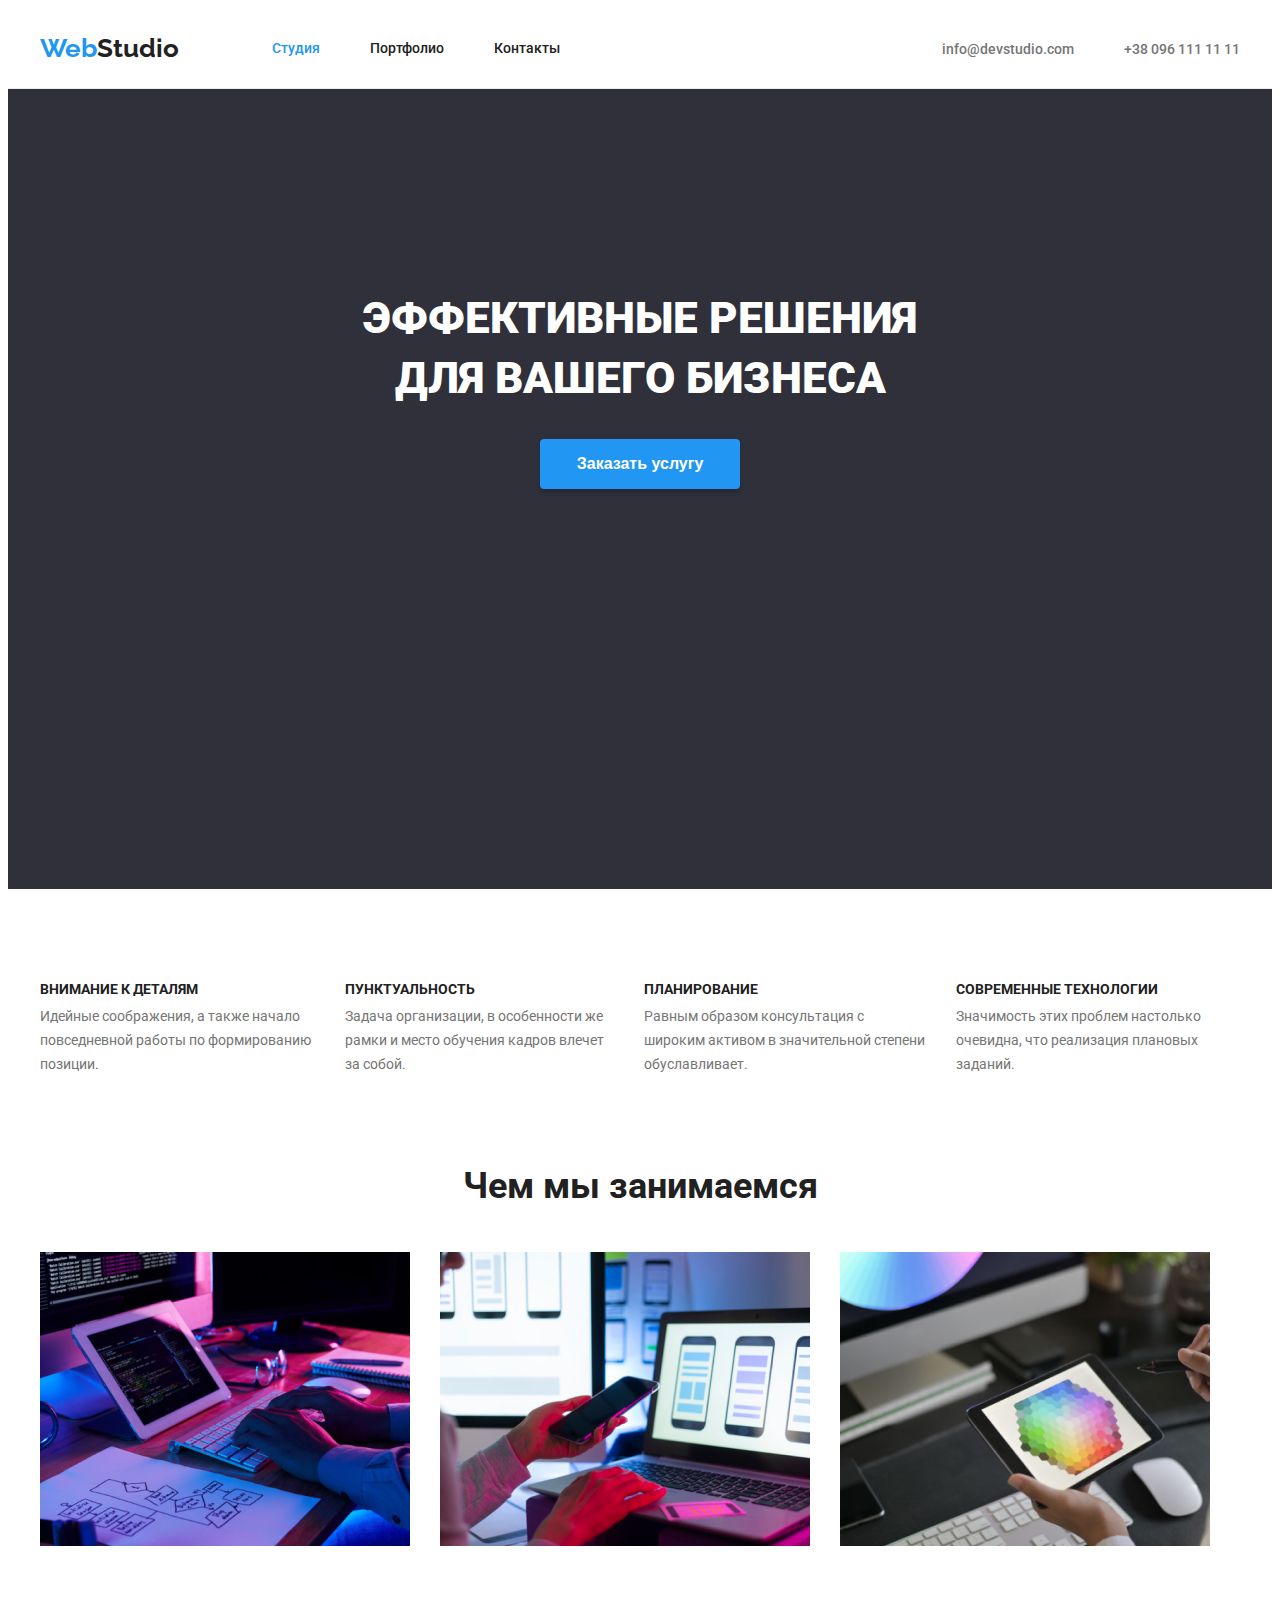
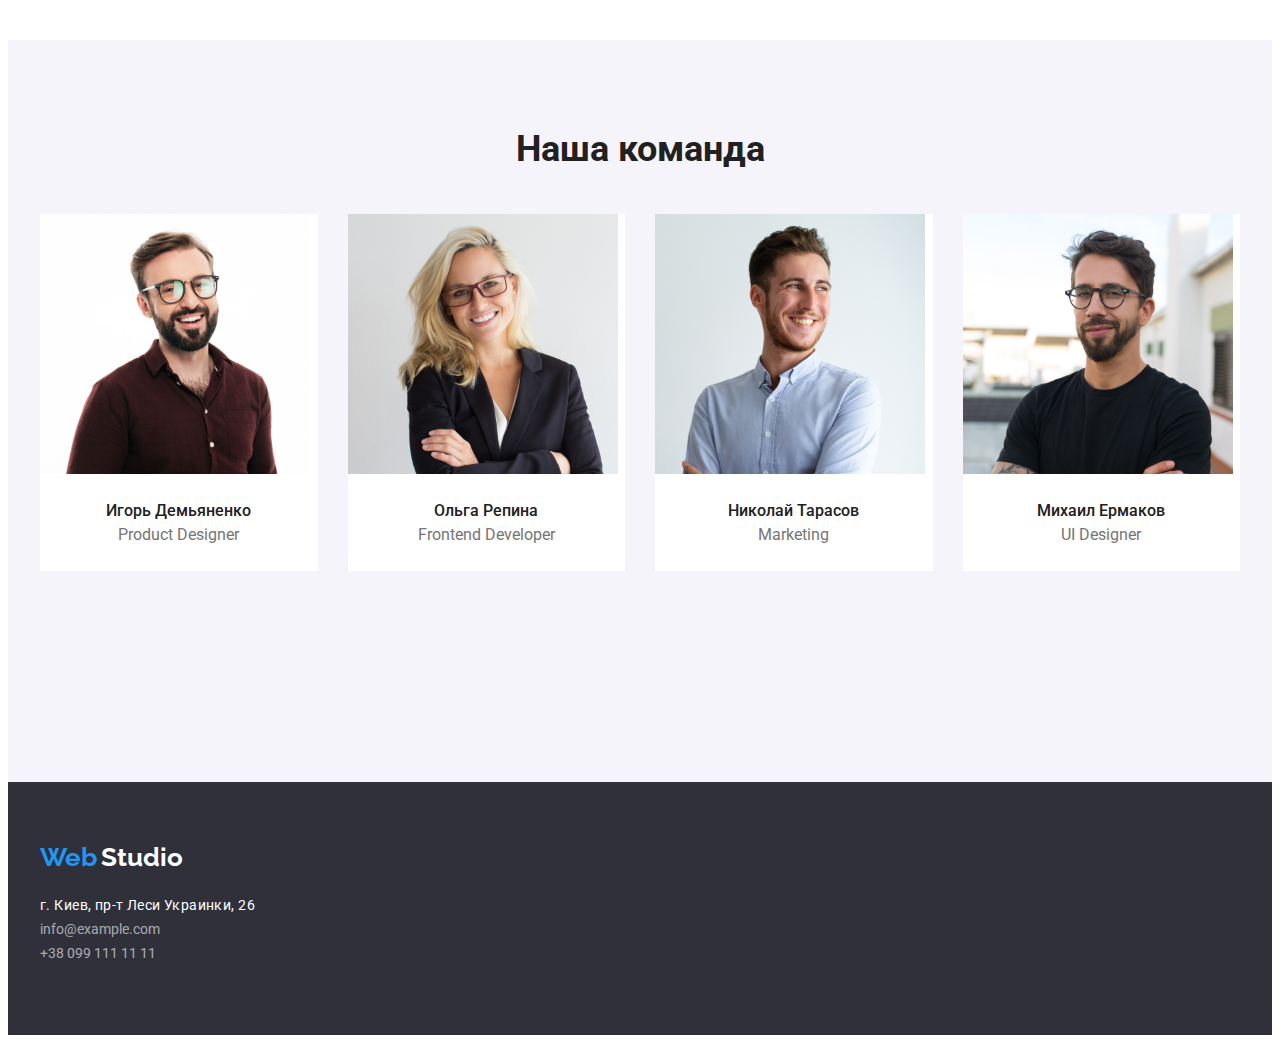
<file: index.html>
<!DOCTYPE html>
<html lang="ru">
<head>
    <meta charset="UTF-8">
    <meta http-equiv="X-UA-Compatible" content="IE=edge">
    <meta name="viewport" content="width=device-width, initial-scale=1.0">
    <title>Document</title>
    <link rel="preconnect" href="https://fonts.googleapis.com">
    <link rel="preconnect" href="https://fonts.gstatic.com" crossorigin>
    <link href="https://fonts.googleapis.com/css2?family=Raleway:wght@700&family=Roboto:wght@400;500;700;900&display=swap"
        rel="stylesheet">
    <link rel="stylesheet" href="https://cdnjs.cloudflare.com/ajax/libs/modern-normalize/1.1.0/modern-normalize.min.css"
        integrity="sha512-wpPYUAdjBVSE4KJnH1VR1HeZfpl1ub8YT/NKx4PuQ5NmX2tKuGu6U/JRp5y+Y8XG2tV+wKQpNHVUX03MfMFn9Q=="
        crossorigin="anonymous" referrerpolicy="no-referrer" />
    <link rel="stylesheet" href="./css/styles.css">
</head>
<body>
    <header class="header">
        <div class="container header-container">
            <nav class="navigation">
                <a class="web-log link" href=""> Web</a> <a class="studio-logo link" href="">Studio</a>
                <ul class="list menu">
                    <li class="navigation-items">
                        <a class="menu-item top link" href="">Студия</a>
                    </li>
                    <li class="navigation-items">
                        <a class="menu-item link" href="./portfolio.html">Портфолио</a>
                    </li>
                    <li class="navigation-items">
                        <a class="menu-item link" href="">Контакты</a>
                    </li>
                </ul>
            </nav>
            <ul class="list contacts-block">
                <li>
                    <a class="contact mail link" href="mailto:info@devstudio.com">info@devstudio.com</a>
                </li>
                <li>
                    <a class="contact link" href="tel:+380961111111">+38 096 111 11 11</a>
                </li>
            </ul>
        </div>
    </header>

    <main>
        <section class="background-top top-section">
            <h1 hidden>Эффективные решения для вашего бизнеса</h1>
            <p class="main-moto">Эффективные решения <br> для вашего бизнеса</p>
            <button class="order-button" type="button">Заказать услугу</button>
        </section>

        <section class="section">
            <h2 hidden>Наши преимущества и сильные стороны</h2>
            <div class="container"> 
            <ul class="list perfomance-list">
                <li class="perfomance-menu">
                    <h3 class="perfomance-item">Внимание к деталям</h3>
                    <p class="perfomance-describtion">Идейные соображения, а также начало повседневной работы по формированию позиции.</p>
                </li>
                <li class="perfomance-menu">
                    <h3 class="perfomance-item">Пунктуальность</h3>
                    <p class="perfomance-describtion">Задача организации, в особенности же рамки и место обучения кадров влечет за собой.</p>
                </li>
                <li class="perfomance-menu">
                    <h3 class="perfomance-item">Планирование</h3>
                    <p class="perfomance-describtion">Равным образом консультация с широким активом в значительной степени обуславливает.</p>
                </li>
                <li class="perfomance-menu">
                    <h3 class="perfomance-item">Современные технологии</h3>
                    <p class="perfomance-describtion">Значимость этих проблем настолько очевидна, что реализация плановых заданий.</p>
                </li>
            </ul>
            </div>
        </section>

        <section class="section-middle">
            <h2 class="who-we-are">Чем мы занимаемся</h2>
            <div class="container"> 
            <ul class="list pics-menu">
                <li class="pics-items">
                <img src="./img/img-1.png" alt="работа за оффисным столом"
                width="370"
                height="294">
                </li>
                
                <li class="pics-items">
                <img src="./img/img-2.png" alt="креатив мобильного интерфейса"
                width="370"
                height="294">
                </li>

                <li class="pics-items">
                <img src="./img/img-3.png" alt="выбор цвета на планшете" 
                width="370" 
                height="294">
                </li>
            </ul>
            </div>
        </section>

        <section class="team-background section-middle">
            <h2 class="who-we-are our-team">Наша команда</h2>
            <div class="container"> 
            <ul class="list team-list">
                <li class="team-list-item">
                    <img 
                    src="./img/prod-des.jpg" 
                    alt="Product Designer"
                    width="270" 
                    height="260">
                    <div class="team-cards">
                    <h3 class="team-mate">Игорь Демьяненко</h3>
                    <p class="team-role" lang="en">Product Designer</p>
                    </div>
                </li>
                <li class="team-list-item">
                    <img src="./img/front-dev.jpg" 
                    alt="Frontend Developer" 
                    width="270" 
                    height="260">
                    <div class="team-cards"> 
                    <h3 class="team-mate">Ольга Репина</h3>
                    <p class="team-role" lang="en">Frontend Developer</p>
                    </div>
                </li>
                <li class="team-list-item">
                    <img src="./img/marketer.jpg" 
                    alt="Marketing"
                    width="270" 
                    height="260">
                    <div class="team-cards"> 
                    <h3 class="team-mate">Николай Тарасов</h3>
                    <p class="team-role" lang="en">Marketing</p>
                    </div>
                </li>
                <li class="team-list-item">
                    <img src="./img/ui-des.jpg" 
                    alt="UI Designer" 
                    width="270" 
                    height="260">
                    <div class="team-cards">
                    <h3 class="team-mate">Михаил Ермаков</h3>
                    <p class="team-role" lang="en">UI Designer</p>
                    </div>
                </li>
            </ul>
            </div>
        </section>
    </main>

    <footer class="background-down">
        <div class="container logo-footer">
            <a class="web-log link" href="">Web</a> <a class="studio-logo-footer link" href="">Studio</a>
        </div>
        <div class="container">
            <ul class="list contacts-footer">
                <li>
                    <a class="contact-adress link" href="">г. Киев, пр-т Леси Украинки, 26</a>
                </li>
                <li>
                    <a class="contact-down link" href="mailto:info@example.com">info@example.com</a>
                </li>
                <li>
                    <a class="contact-down link" href="tel:+380991111111">+38 099 111 11 11</a>
                </li>
            </ul>
        </div>
    </footer>
</body>
</html>
</file>
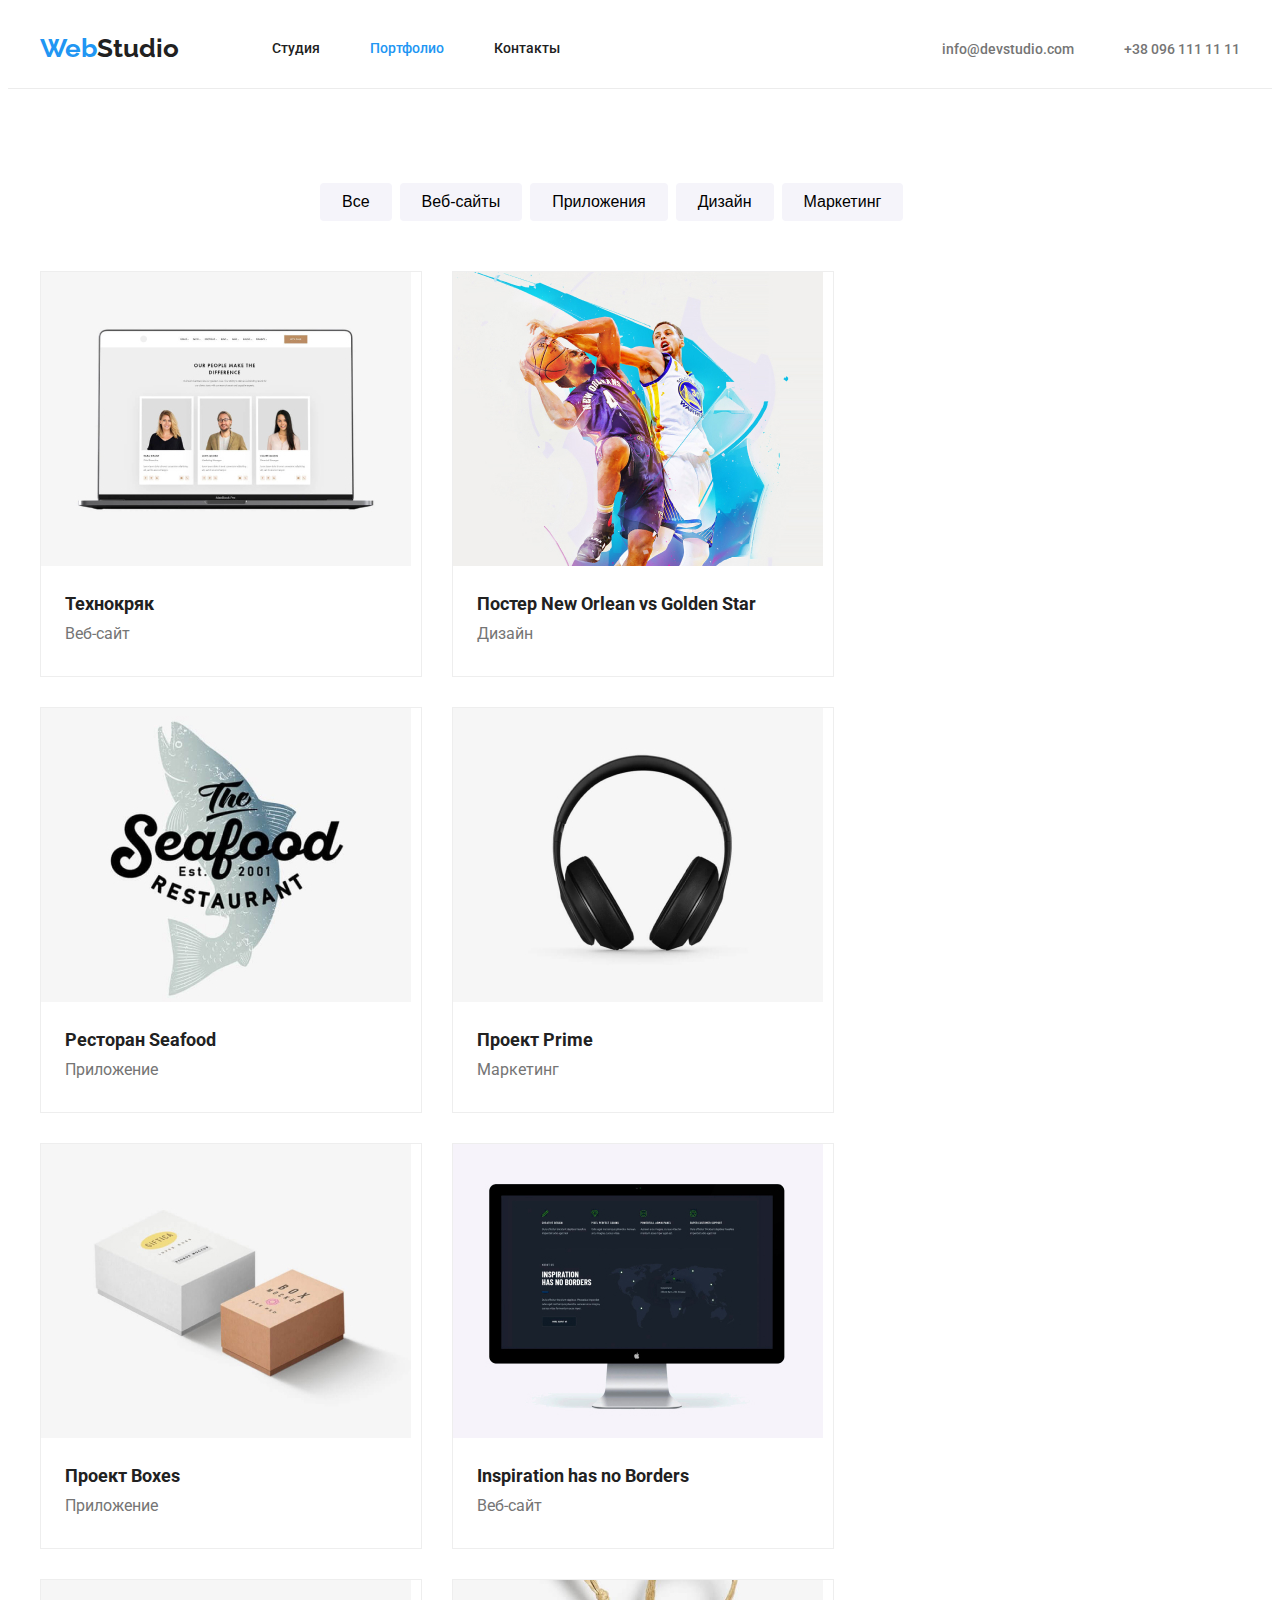
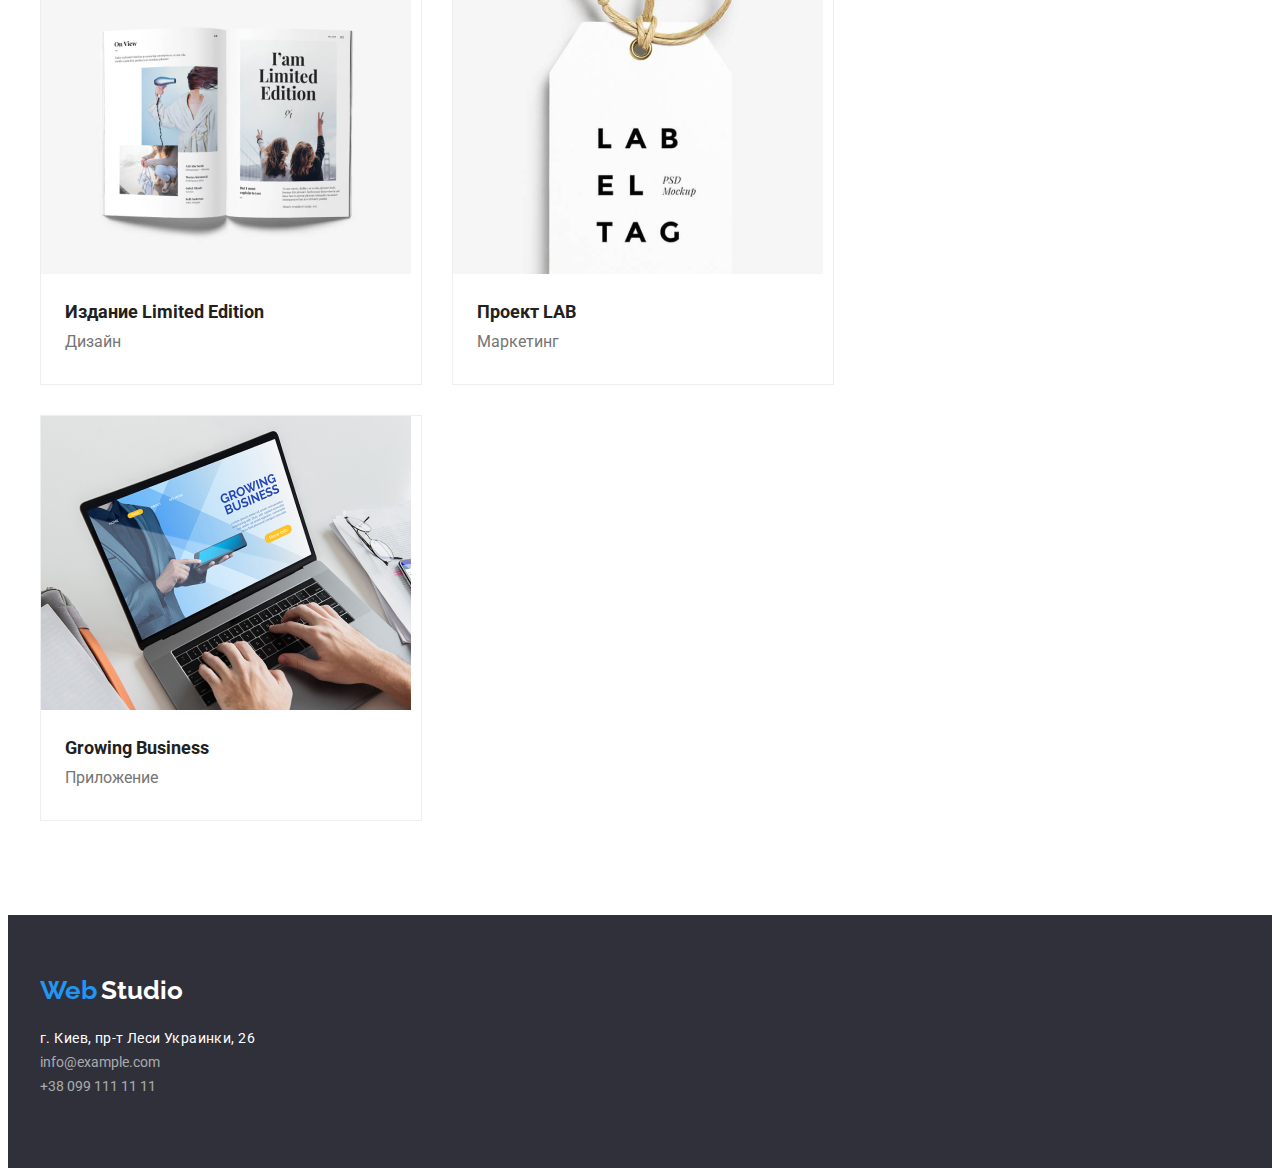
<file: portfolio.html>
<!DOCTYPE html>
<html lang="ru">
<head>
    <meta charset="UTF-8">
    <meta http-equiv="X-UA-Compatible" content="IE=edge">
    <meta name="viewport" content="width=device-width, initial-scale=1.0">
    <title>Document</title>
    <link rel="preconnect" href="https://fonts.googleapis.com">
    <link rel="preconnect" href="https://fonts.gstatic.com" crossorigin>
    <link href="https://fonts.googleapis.com/css2?family=Raleway:wght@700&family=Roboto:wght@400;500;700;900&display=swap"
        rel="stylesheet">
    <link rel="stylesheet" href="https://cdnjs.cloudflare.com/ajax/libs/modern-normalize/1.1.0/modern-normalize.min.css"
        integrity="sha512-wpPYUAdjBVSE4KJnH1VR1HeZfpl1ub8YT/NKx4PuQ5NmX2tKuGu6U/JRp5y+Y8XG2tV+wKQpNHVUX03MfMFn9Q=="
        crossorigin="anonymous" referrerpolicy="no-referrer" />
    <link rel="stylesheet" href="./css/styles.css">
</head>
<body>
    <header class="header">
    <div class="container header-container"> 
        <nav class="navigation">
            <a class="web-log link" href=""> Web</a> <a class="studio-logo link" href="">Studio</a>
            <ul class="list menu">
                <li class="navigation-items">
                    <a class="menu-item link" href="./index.html">Студия</a>
                </li>
                <li class="navigation-items">
                    <a class="menu-item top link" href="">Портфолио</a>
                </li> 
                <li class="navigation-items">
                    <a class="menu-item link" href="">Контакты</a>
                </li>
            </ul>
        </nav>
        <ul class="list contacts-block">
            <li>
                <!-- <svg class="mail-logo" width="16" height="12">
                    <use href="img/sprite.svg#icon-email"> </use>
                </svg> -->
                <a class="contact mail link" href="mailto:info@devstudio.com">info@devstudio.com</a>
            </li>
            <li>
                <!-- <svg class="phone-logo" width="16" height="12">
                    <use href="img/sprite.svg#icon-smartphone"> </use>
                </svg> -->
                <a class="contact link" href="tel:+380961111111">+38 096 111 11 11</a>
            </li>
        </ul>
    </div>
    </header>

    <main>
        <section class="section">
            <h1 hidden>Портфолио</h1>
            <div class="container">
            <ul class="list buttons-menu">
                <li class="buttons-list">
                <button class="button-item link" type="button">Все</button>
                </li>   
                <li class="buttons-list">
                <button class="button-item link" type="button">Веб-сайты</button>
                </li>
                <li class="buttons-list">
                <button class="button-item link" type="button">Приложения</button>
                </li>
                <li class="buttons-list">
                <button class="button-item link" type="button">Дизайн</button>
                </li>
                <li class="buttons-list">
                <button class="button-item link" type="button">Маркетинг</button>
                </li>
            </ul>
            </div>

            <h2 hidden>Наши реализованные проекты</h2>
            <div class="container"> 
            <ul class="list projects-list">
                <li class="projects-item">
                    <img src="./img/1-tecknohryak.jpg" alt="Вебсайт Технохряк" width="370" height="294">
                    <div class="portfolio-cards">
                    <h3 class="portfolio-items link" >Технокряк</h3>
                    <p class="product-item">Веб-сайт</p>
                    </div>
                </li>
                <li class="projects-item">
                    <img src="./img/2-poster.jpg" alt="Постер New Orlean vs Golden Star" width="370" height="294">
                    <div class="portfolio-cards">
                    <h3 class="portfolio-items link" >Постер New Orlean vs Golden Star</h3>
                    <p class="product-item">Дизайн</p>
                    </div>
                </li>
                <li class="projects-item">
                    <img src="./img/3-seafood.jpg" alt="Ресторан Seafood" width="370" height="294">
                    <div class="portfolio-cards">
                    <h3 class="portfolio-items link" >Ресторан Seafood</h3>
                    <p class="product-item">Приложение</p>
                    </div>
                </li>
                <li class="projects-item">
                    <img src="./img/4-prime.jpg" alt="Проект Prime" width="370" height="294">
                    <div class="portfolio-cards">
                    <h3 class="portfolio-items link" >Проект Prime</h3>
                    <p class="product-item">Маркетинг</p>
                    </div>
                </li>
                <li class="projects-item">
                    <img src="./img/5-boxes.jpg" alt="Проект Boxes" width="370" height="294">
                    <div class="portfolio-cards">
                    <h3 class="portfolio-items link" >Проект Boxes</h3>
                    <p class="product-item">Приложение</p>
                    </div>
                </li>
                <li class="projects-item">
                    <img src="./img/6-inspiration.jpg" alt="Inspiration has no Borders" width="370" height="294">
                    <div class="portfolio-cards">
                    <h3 class="portfolio-items link" lang="en">Inspiration has no Borders</h3>
                    <p class="product-item">Веб-сайт</p>
                    </div>
                </li>
                <li class="projects-item">
                    <img src="./img/7-limited.jpg" alt="Издание Limited Edition" width="370" height="294">
                    <div class="portfolio-cards">
                    <h3 class="portfolio-items link" >Издание Limited Edition</h3>
                    <p class="product-item">Дизайн</p>
                    </div>
                </li>
                <li class="projects-item">
                    <img src="./img/8-lab.jpg" alt="Проект LAB" width="370" height="294">
                    <div class="portfolio-cards">
                    <h3 class="portfolio-items link" >Проект LAB</h3>
                    <p class="product-item">Маркетинг</p>
                    </div>
                </li>
                <li class="projects-item">
                    <img src="./img/9-growing.jpg" alt="Growing Business" width="370" height="294">
                    <div class="portfolio-cards">
                    <h3 class="portfolio-items link"  lang="en">Growing Business</h3>
                    <p class="product-item">Приложение</p>
                    </div>
                </li>
            </ul>
            </div>
        </section>

    </main>

    <footer class="background-down">
        <div class="container logo-footer"> 
        <a class="web-log link" href="">Web</a> <a class="studio-logo-footer link" href="">Studio</a>
        </div>
        <div class="container">
        <ul class="list contacts-footer">
            <li>
                <a class="contact-adress link" href="">г. Киев, пр-т Леси Украинки, 26</a>
            </li>
            <li>
                <a class="contact-down link" href="mailto:info@example.com">info@example.com</a>
            </li>
            <li>
                <a class="contact-down link" href="tel:+380991111111">+38 099 111 11 11</a>
            </li>
        </ul>
        </div>
    </footer>
</body>
</html>
</file>
<file: css/styles.css>
.list {
  list-style: none;
}

.link {
  text-decoration: none;
}

body {
  font-family: "Roboto", sans-serif;
  font-style: normal;
  color: #212121;
}

h1,
h2,
h3,
h4,
h5,
h6,
p {
  margin-top: 0;
  margin-bottom: 0;
}

ul {
  margin-top: 0;
  margin-bottom: 0;
  padding-left: 0;
}

img {
  display: block;
}

.container {
  width: 1200px;
  margin-left: auto;
  margin-right: auto;
  padding-left: 15px;
  padding-right: 15px;
}

.header {
  /* padding-top: 24px;
  padding-bottom: 25px; */
  /* margin-bottom: 94px; */
  border-bottom: 1px solid #ececec;
}

.header-container {
  display: flex;
  align-items: center;
  justify-content: space-between;
}

.navigation {
  display: flex;
  align-items: center;
}

.menu {
  display: flex;
  align-items: center;
}

.contacts-block {
  display: flex;
  align-items: center;
}

.mail-logo {
  fill: #757575;
  margin-right: 10px;
}

.phone-logo {
  fill: #757575;
  margin-right: 10px;
}

.navigation-items:not(:last-child) {
  margin-right: 50px;
}

.mail {
  margin-right: 50px;
}

.buttons-menu {
  display: flex;
  align-items: center;
  justify-content: flex-start;
  margin-bottom: 50px;
  margin-left: 280px;
}

.buttons-list:not(:last-child) {
  display: flex;
  align-items: center;
  margin-right: 8px;
}

/* ====== START calc() ======= */
.projects-list {
  display: flex;
  flex-wrap: wrap;
  margin: -15px;
  /* margin-left: -30px;
  margin-top: -30px; */
  /* justify-content: space-between; */
}

.projects-item {
  /* flex-basis: calc((100%-90px) / 3); */
  margin-bottom: 30px;
  width: 370px;
  height: 404px;
  border: 1px solid #eeeeee;
  width: calc(100% / 3 - 30px);
  margin: 15px;
  /* border-color: #ffffff;
  border-width: solid; */
}

/* ======= FINISH calc () ====== */

.web-log {
  color: #2196f3;
  font-family: Raleway;
  font-style: normal;
  font-weight: bold;
  font-size: 26px;
  line-height: 31px;
}

.studio-logo {
  color: #212121;
  font-family: Raleway;
  font-style: normal;
  font-weight: bold;
  font-size: 26px;
  line-height: 31px;
  margin-right: 93px;
}

.menu-item {
  color: #212121;
  font-weight: 500;
  font-size: 14px;
  line-height: 16px;
  padding: 32px 0px;
  display: inline-block;
}

.menu-item:hover,
.menu-item:focus {
  color: #2196f3;
}

.top {
  color: #2196f3;
}

.contact {
  font-weight: 500;
  font-size: 14px;
  line-height: 16px;
  color: #757575;
}

.contact:hover,
.contact:focus {
  color: #2196f3;
}

.button-item {
  font-weight: 500;
  font-size: 16px;
  line-height: 26px;
  text-align: center;
  background: #f5f4fa;
  border-radius: 4px;
  border: none;
  padding: 6px 22px;
}

.button-item:hover,
.button-item:focus {
  background: #2196f3;
  box-shadow: 0px 3px 1px rgba(0, 0, 0, 0.1), 0px 1px 2px rgba(0, 0, 0, 0.08),
    0px 2px 2px rgba(0, 0, 0, 0.12);
  border-radius: 4px;
  font-weight: 500;
  font-size: 16px;
  line-height: 1.62;
  text-align: center;
  color: #ffffff;
  cursor: pointer;
}

.portfolio-items {
  font-weight: bold;
  font-size: 18px;
  line-height: 36px;

  margin-bottom: 4px;
}

.product-item {
  font-weight: normal;
  font-size: 16px;
  line-height: 1;
  color: #757575;
}

.portfolio-cards {
  padding: 20px 24px;
}

.studio-logo-footer {
  color: #ffffff;
  font-family: Raleway;
  font-style: normal;
  font-weight: bold;
  font-size: 26px;
  line-height: 31px;
}

.logo-footer {
  padding-top: 60px;
  padding-bottom: 20px;
}

.contacts-footer {
  padding-bottom: 9px;
}

.background-down {
  background: #2f303a;
  height: 253px;
}

.contact-down {
  font-size: 14px;
  line-height: 24px;
  color: rgba(255, 255, 255, 0.6);
}

.contact-down:hover {
  color: #2196f3;
}

.contact-adress {
  font-size: 14px;
  line-height: 24px;
  letter-spacing: 0.03em;
  color: #ffffff;
}

.background-top {
  background: #2f303a;
  height: 600px;
  /* margin-bottom: 94px; */
}

.section {
  padding: 94px 0px;
}

.main-moto {
  font-weight: 900;
  font-size: 44px;
  line-height: 1.36;
  text-align: center;
  text-transform: uppercase;
  color: #ffffff;
  padding-bottom: 30px;
}

.top-section {
  display: flex;
  flex-direction: column;
  align-items: center;
  padding-top: 200px;
}

.order-button {
  font-weight: bold;
  font-size: 16px;
  line-height: 1.87;
  display: flex;
  justify-content: center;
  align-items: center;
  text-align: center;
  color: #ffffff;
  background: #2196f3;
  box-shadow: 0px 4px 4px rgba(0, 0, 0, 0.15);
  border-radius: 4px;
  border: none;
  width: 200px;
  height: 50px;
}

.order-button:hover {
  background: #188ce8;
}

.perfomance-list {
  display: flex;
  justify-content: space-between;
  align-items: flex-start;
  /* margin-bottom: 94px; */
}

.perfomance-menu {
  margin-right: 30px;
}

.perfomance-item {
  font-weight: bold;
  font-size: 14px;
  line-height: 0.87;
  text-transform: uppercase;
  color: #212121;
  margin-bottom: 10px;
}

.perfomance-describtion {
  font-size: 14px;
  line-height: 1.71;
  color: #757575;
}

.pics-menu {
  display: flex;
  justify-content: space-between;
  align-items: flex-start;
  /* margin-bottom: 94px; */
}

.section-middle {
  padding-bottom: 94px;
}

.pics-items {
  margin-right: 30px;
}

.team-background {
  background-color: #f5f4fa;
  height: 648px;
}
/* =========calc () STARTING======== */
.team-list {
  display: flex;
  /* justify-content: space-between;
  align-items: flex-start; */
  margin: -15px;
}

.team-list-item {
  /* width: 270px;
  height: 368px; */
  background-color: #ffffff;
  /* margin-right: 30px; */
  width: calc(100% / 4 - 30px);
  margin: 15px;
}
/* =========CALC () FINISHING ======= */
.our-team {
  padding-top: 94px;
  margin-bottom: 50px;
}

.who-we-are {
  font-weight: bold;
  font-size: 36px;
  line-height: 0.85;
  text-align: center;
  margin-bottom: 50px;
}

.team-mate {
  font-weight: 500;
  font-size: 16px;
  line-height: 0.84;
  text-align: center;
  color: #212121;
  margin-bottom: 10px;
}

.team-role {
  font-size: 16px;
  line-height: 0.84;
  text-align: center;
  color: #757575;
}

.team-cards {
  padding: 30px 0px;
}
</file>
